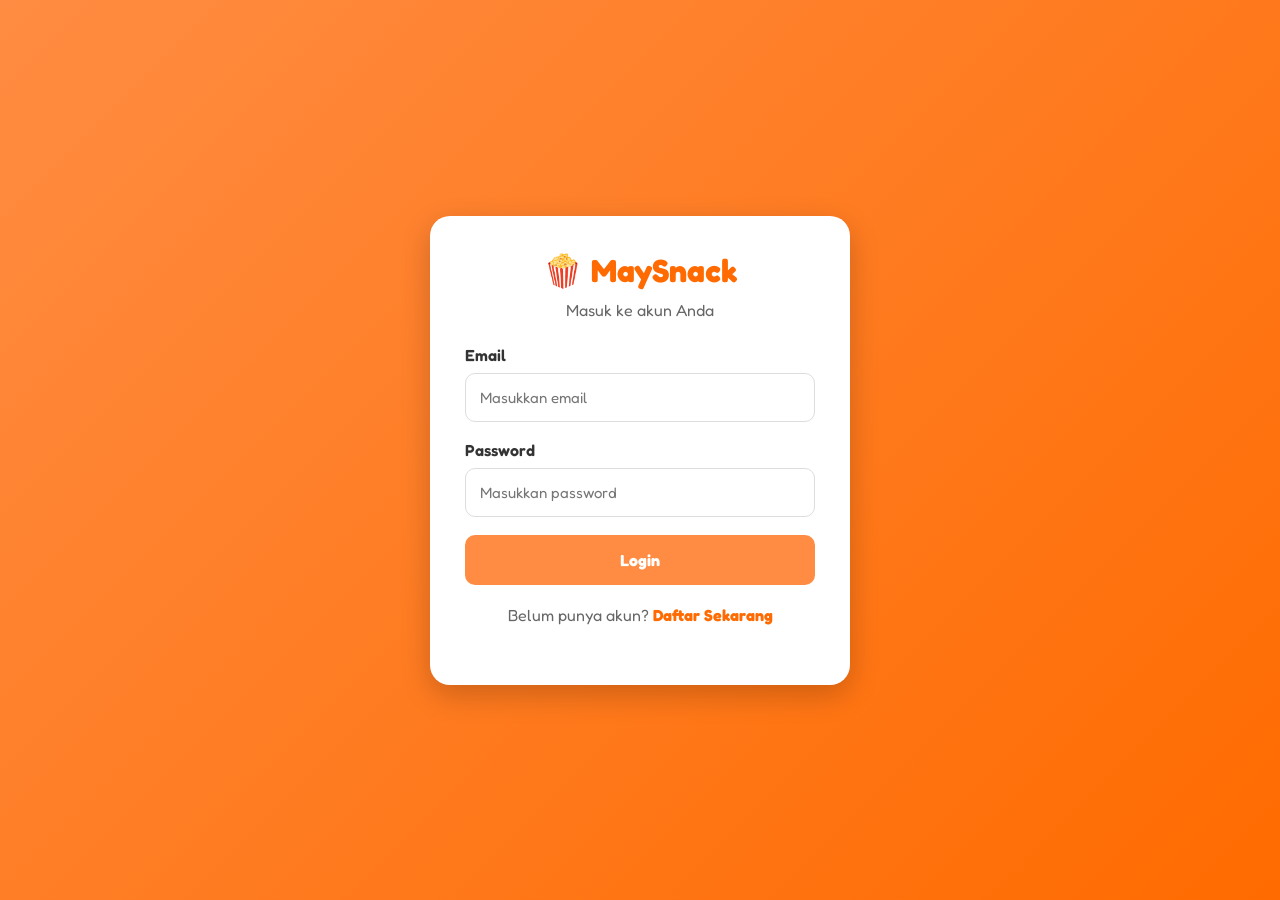
<file: admin.html>
<!DOCTYPE html>
<html lang="id">
<head>
<meta charset="UTF-8">
<meta name="viewport" content="width=device-width, initial-scale=1.0">

<title>Admin Dashboard | MaySnack</title>

<link rel="stylesheet" href="css/style.css">
<link rel="stylesheet" href="css/admin.css">

</head>
<body>

<header class="admin-header">

<h1>🍿 Dashboard Admin</h1>

</header>

<section class="dashboard">

<div class="card">
<h2>Total Produk</h2>
<h1 id="totalProduct">0</h1>
</div>

<div class="card">
<h2>Total Pesanan</h2>
<h1 id="totalOrder">0</h1>
</div>

<a href="customers.html" class="dashboard-card">
    <div class="card">
        <h3>Total Customer</h3>
        <h1 id="totalCustomer">0</h1>
    </div>
</a>
<div class="card">
    <h3>Total Pendapatan</h3>
    <h2 id="totalIncome">Rp 0</h2>
</div>
</a>

</section>

<section class="admin-menu">

<a href="manage-product.html" class="menu-card">
📦
<h3>Kelola Produk</h3>
</a>

<a href="orders.html" class="menu-card">
🛒
<h3>Pesanan</h3>
</a>

<a href="index.html" class="menu-card">
🏠
<h3>Website</h3>
</a>

</section>

<script src="js/admin.js"></script>

</body>
</html>
</file>
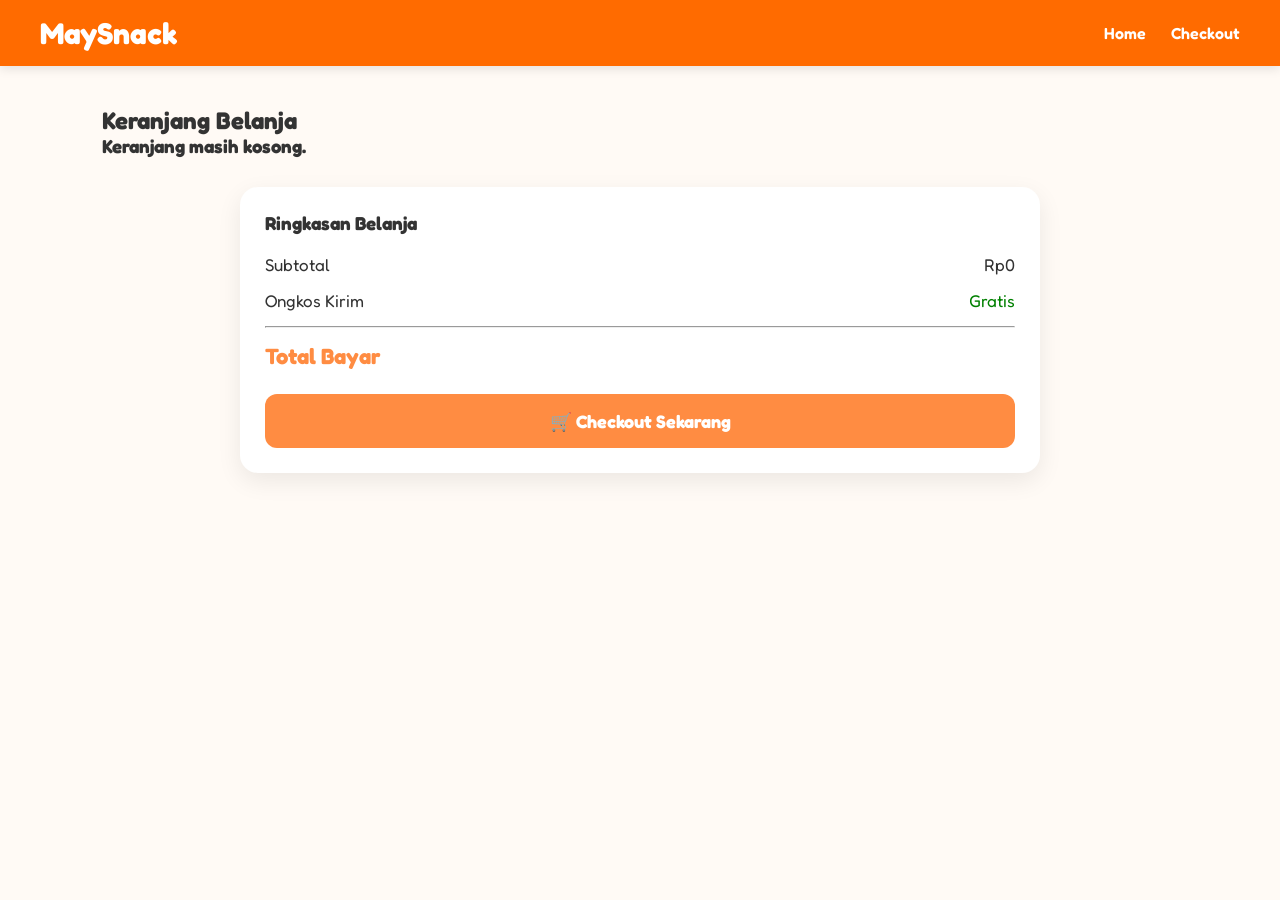
<file: cart.html>
<!DOCTYPE html>
<html lang="id">
<head>
    <meta charset="UTF-8">
    <meta name="viewport" content="width=device-width, initial-scale=1.0">
    <title>Keranjang | SnackHub</title>

    <link rel="stylesheet" href="css/style.css">
    <link rel="stylesheet" href="css/responsive.css">
    <!-- Google Analytics Dummy -->
<script>
console.log("Google Analytics Dummy Aktif");
</script>
</head>
<body>

<header>

<nav class="navbar">

<h2 class="logo">MaySnack</h2>

<ul class="nav-links">

<li><a href="index.html">Home</a></li>

<li><a href="checkout.html">Checkout</a></li>

</ul>

</nav>

</header>

<section style="padding:40px 8%;">

<h2>Keranjang Belanja</h2>

<div id="cart-items"></div>

<div class="summary-card">

    <h3>Ringkasan Belanja</h3>

    <div class="summary-row">
        <span>Subtotal</span>
        <span id="subtotal">Rp0</span>
    </div>

    <div class="summary-row">
        <span>Ongkos Kirim</span>
        <span style="color:green;">Gratis</span>
    </div>

    <hr>

    <div class="summary-row total-row">
        <strong>Total Bayar</strong>
        <strong id="total">Rp0</strong>
    </div>

    <a href="checkout.html" class="checkout-btn">
        🛒 Checkout Sekarang
    </a>

</div>

</section>

<script src="js/cart.js"></script>

</body>
</html>
</file>
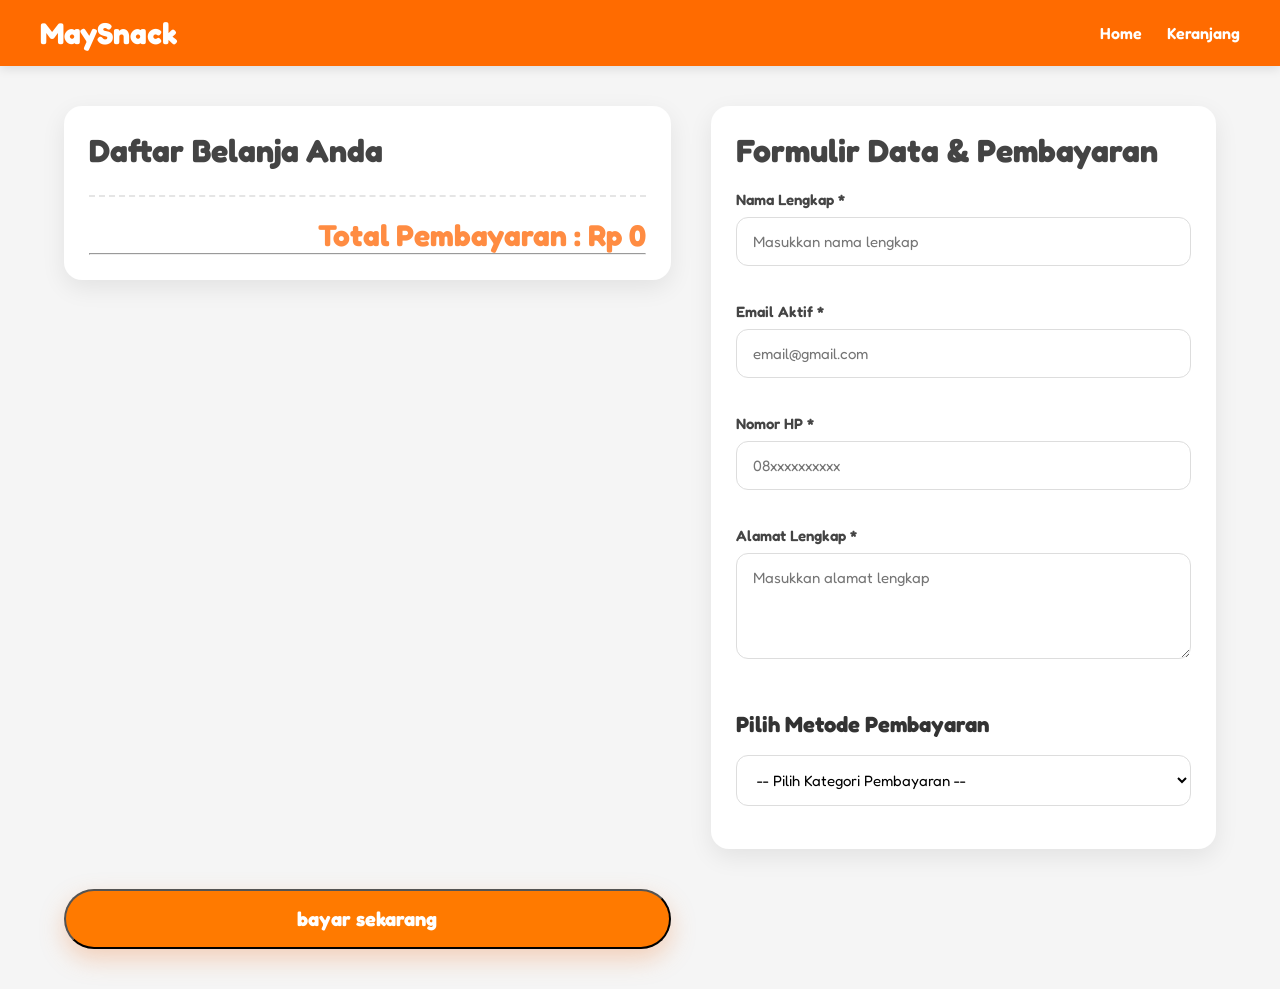
<file: checkout.html>
<!DOCTYPE html>
<html lang="id">
<head>
    <meta charset="UTF-8">
    <meta name="viewport" content="width=device-width, initial-scale=1.0">
    <title>Checkout | MaySnack</title>

    <link rel="stylesheet" href="css/style.css">
    <link rel="stylesheet" href="css/responsive.css">
    <!-- Google Analytics Dummy -->
<script>
console.log("Google Analytics Dummy Aktif");
</script>
</head>
<body>

<header>
    <nav class="navbar">
        <h2 class="logo"> MaySnack</h2>

        <ul class="nav-links">
            <li><a href="index.html">Home</a></li>
            <li><a href="cart.html">Keranjang</a></li>
        </ul>
    </nav>
</header>

<section class="checkout-page">

    <div class="checkout-container">

        <!-- KIRI -->
        <div class="checkout-card">

            <h2>Daftar Belanja Anda</h2>

            <div id="checkout-items">

                <p>Keranjang belanja kosong.</p>

            </div>

            <h3 id="checkout-total">
                Total: Rp0
            </h3>
            <hr>

        </div>

        <!-- KANAN -->
        <div class="checkout-card">

            <h2>Formulir Data & Pembayaran</h2>

            <form id="checkout-form">

                <label>Nama Lengkap *</label>

                <input
                    type="text"
                    id="name"
                    placeholder="Masukkan nama lengkap"
                    required
                >

                <label>Email Aktif *</label>

                <input
                    type="email"
                    id="email"
                    placeholder="email@gmail.com"
                    required
                >

                <label>Nomor HP *</label>

                <input
                    type="tel"
                    id="phone"
                    placeholder="08xxxxxxxxxx"
                    required
                >

                <label>Alamat Lengkap *</label>

                <textarea
                    id="address"
                    rows="4"
                    placeholder="Masukkan alamat lengkap"
                    required
                ></textarea>

    <h3 class="payment-title">Pilih Metode Pembayaran</h3>

<select id="paymentCategory">
    <option value="">-- Pilih Kategori Pembayaran --</option>
    <option value="ewallet">E-Wallet</option>
    <option value="bank">Transfer Bank</option>
    <option value="qris">QRIS</option>
    <option value="cod">COD (bayar di tempat)</option>
</select>
<div class="payment-list" id="paymentList" style="display:none;">

</div>

<div id="paymentOptions"></div>

</div>
<button type="submit" class="btn"> 
bayar sekarang 
</button>
            </form>

        </div>

    </div>

</section>

<script src="js/checkout.js"></script>

</body>
</html>
</file>
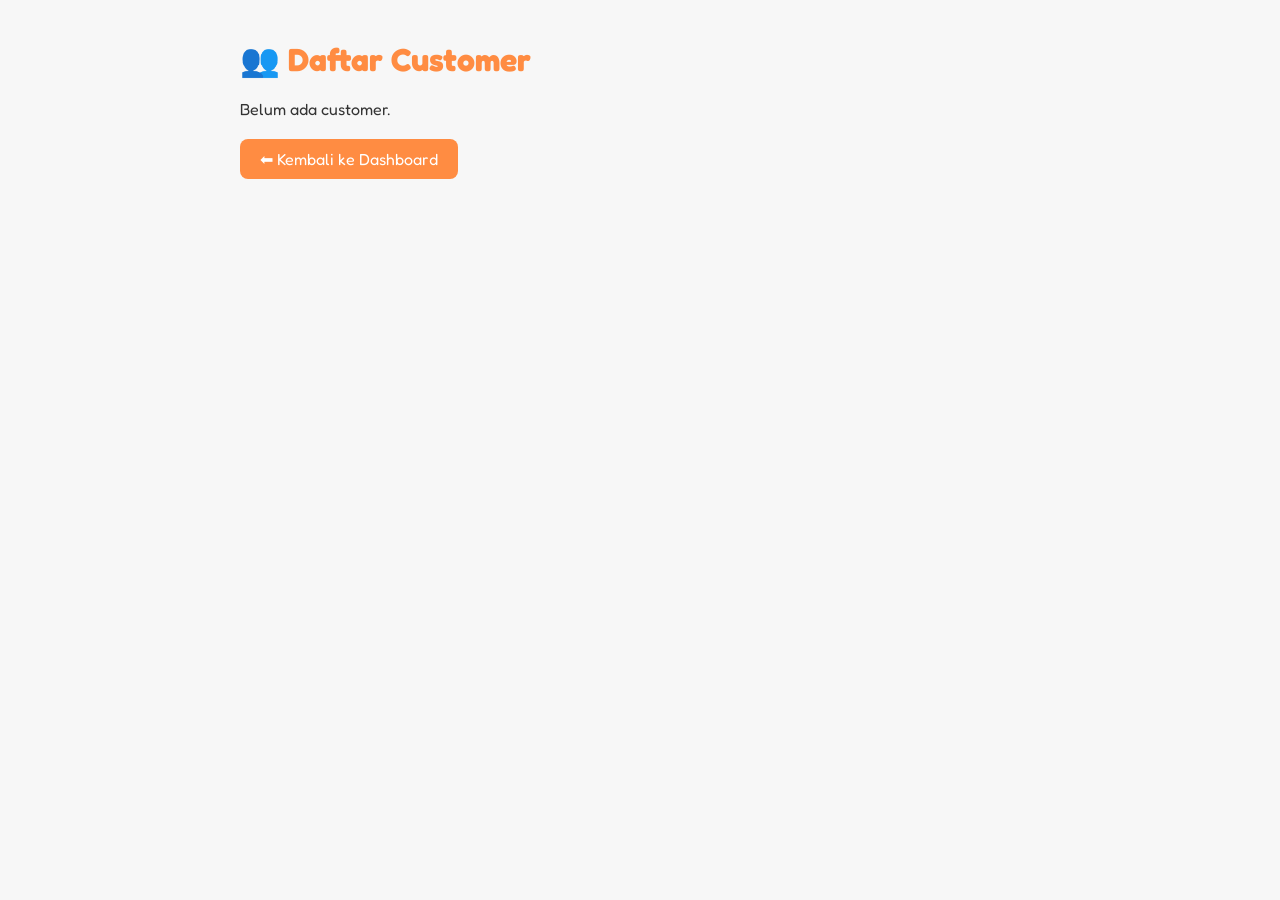
<file: customers.html>
<!DOCTYPE html>
<html lang="id">
<head>
    <meta charset="UTF-8">
    <meta name="viewport" content="width=device-width, initial-scale=1.0">
    <title>Daftar Customer | MaySnack</title>

    <link rel="stylesheet" href="css/style.css">
    <link rel="stylesheet" href="css/customers.css">
</head>

<body>

<div class="container">

    <h1>👥 Daftar Customer</h1>

    <div id="customerList"></div>

    <br>

    <a href="admin.html" class="back-btn">
        ⬅ Kembali ke Dashboard
    </a>

</div>

<script src="js/customers.js"></script>

</body>
</html>
</file>
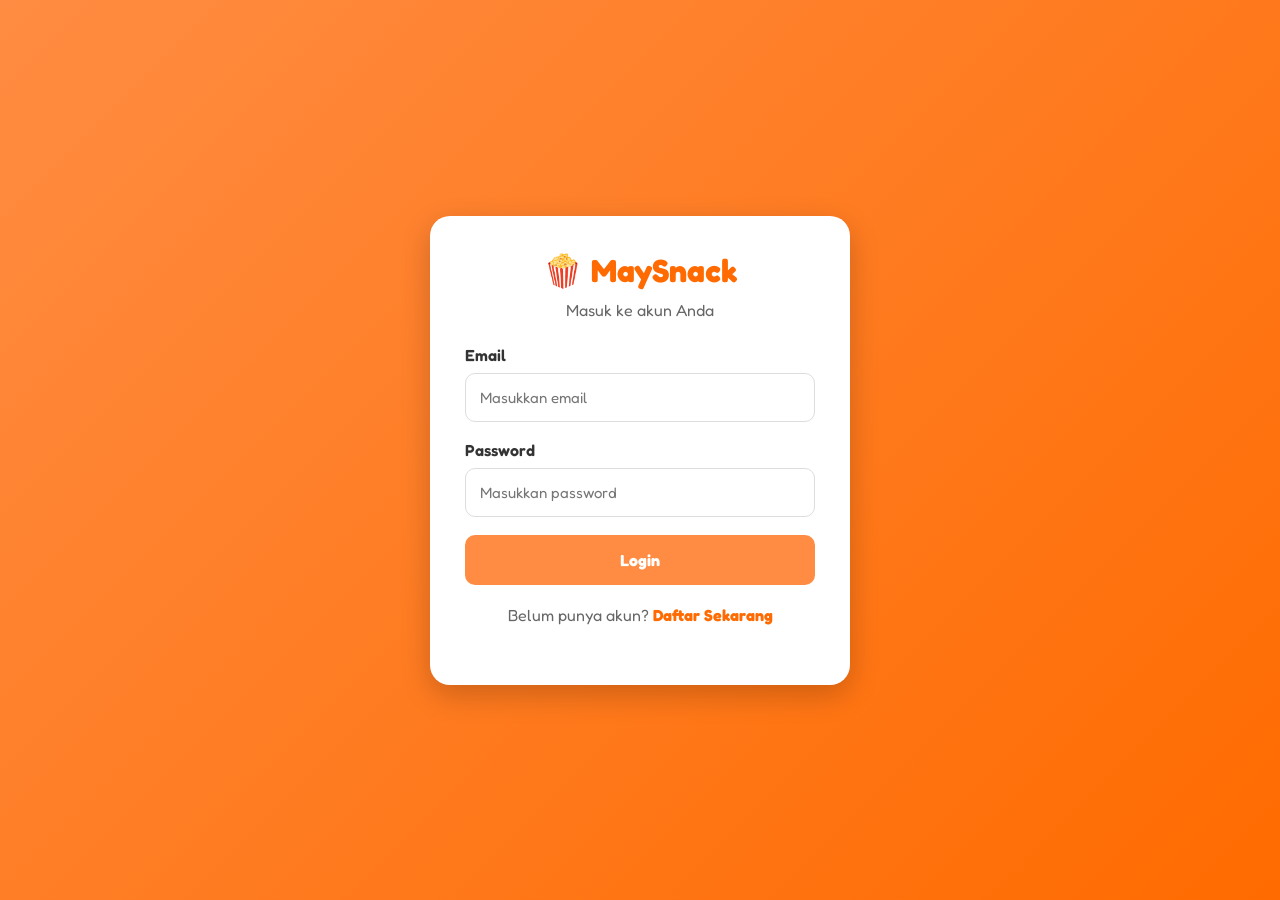
<file: login.html>
<!DOCTYPE html>
<html lang="id">
<head>
    <meta charset="UTF-8">
    <meta name="viewport" content="width=device-width, initial-scale=1.0">
    <title>Login | MaySnack</title>

    <link rel="stylesheet" href="css/style.css">
    <link rel="stylesheet" href="css/login.css">
</head>
<body>

<div class="login-container">

    <div class="login-card">

        <h1>🍿 MaySnack</h1>
        <p>Masuk ke akun Anda</p>

        <form id="loginForm">

            <label>Email</label>
            <input
                type="email"
                id="email"
                placeholder="Masukkan email"
                required
            >

            <label>Password</label>
            <input
                type="password"
                id="password"
                placeholder="Masukkan password"
                required
            >

            <button type="submit">
                Login
            </button>

        </form>

        <p class="register">
            Belum punya akun?
            <a href="register.html">Daftar Sekarang</a>
        </p>

    </div>

</div>

<script src="js/login.js"></script>

</body>
</html>
</file>
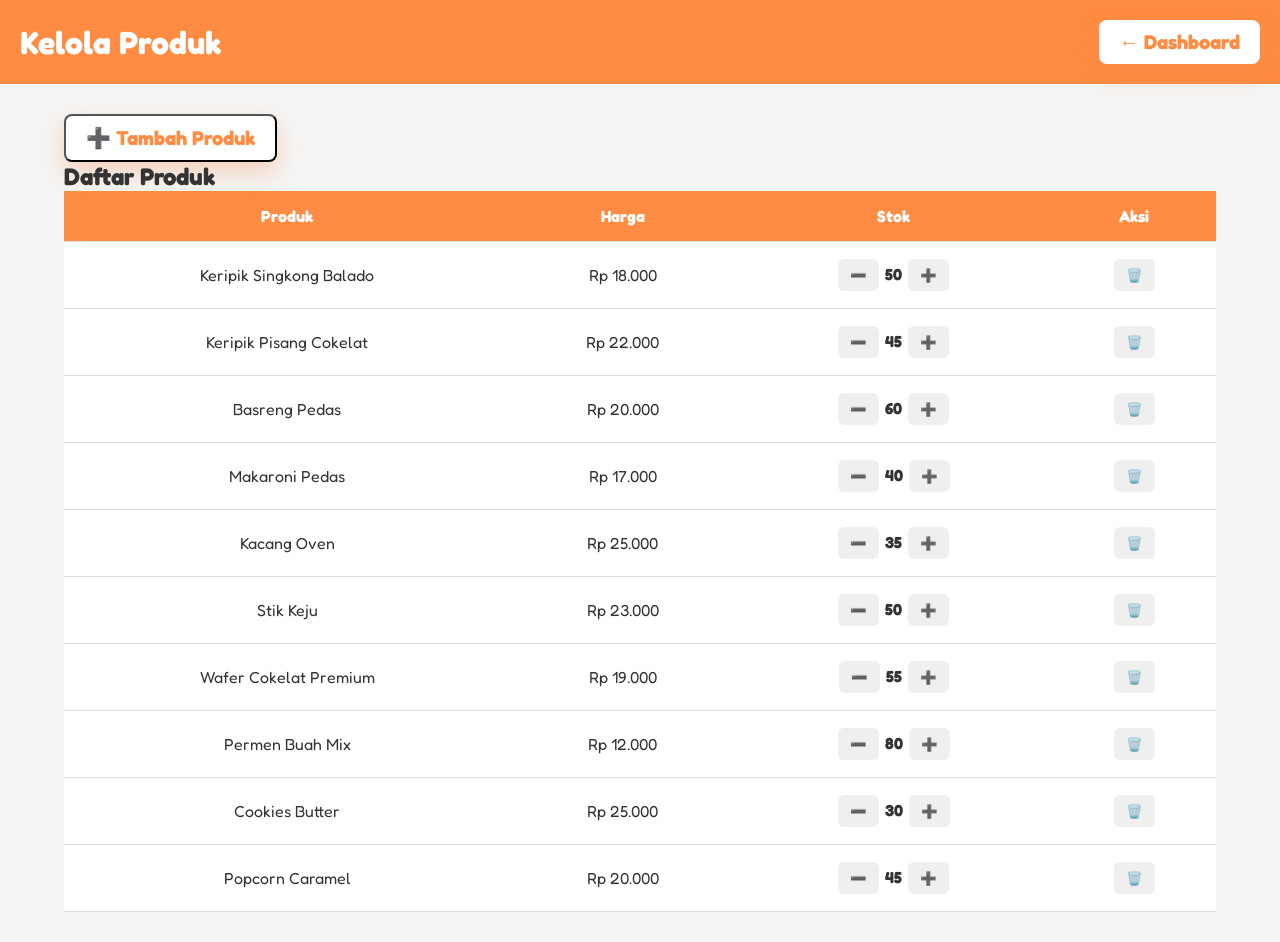
<file: manage-product.html>
<!DOCTYPE html>
<html lang="id">
<head>
<meta charset="UTF-8">
<meta name="viewport" content="width=device-width, initial-scale=1.0">

<title>Kelola Produk | MaySnack</title>

<link rel="stylesheet" href="css/style.css">
<link rel="stylesheet" href="css/manage-product.css">
</head>

<body>

<header class="admin-header">
    <h1>Kelola Produk</h1>
    <a href="admin.html" class="btn">← Dashboard</a>
</header>

<div class="container">
<button id="showFormBtn" class="btn">
    ➕ Tambah Produk
</button>

<h2>Daftar Produk</h2>

<table class="product-table">

<thead>
<tr>
<th>Produk</th>
<th>Harga</th>
<th>Stok</th>
<th>Aksi</th>
</tr>
</thead>

<tbody id="product-list">
</tbody>

</table>

</div>

<script src="js/manage-product.js"></script>

</body>
</html>
</file>
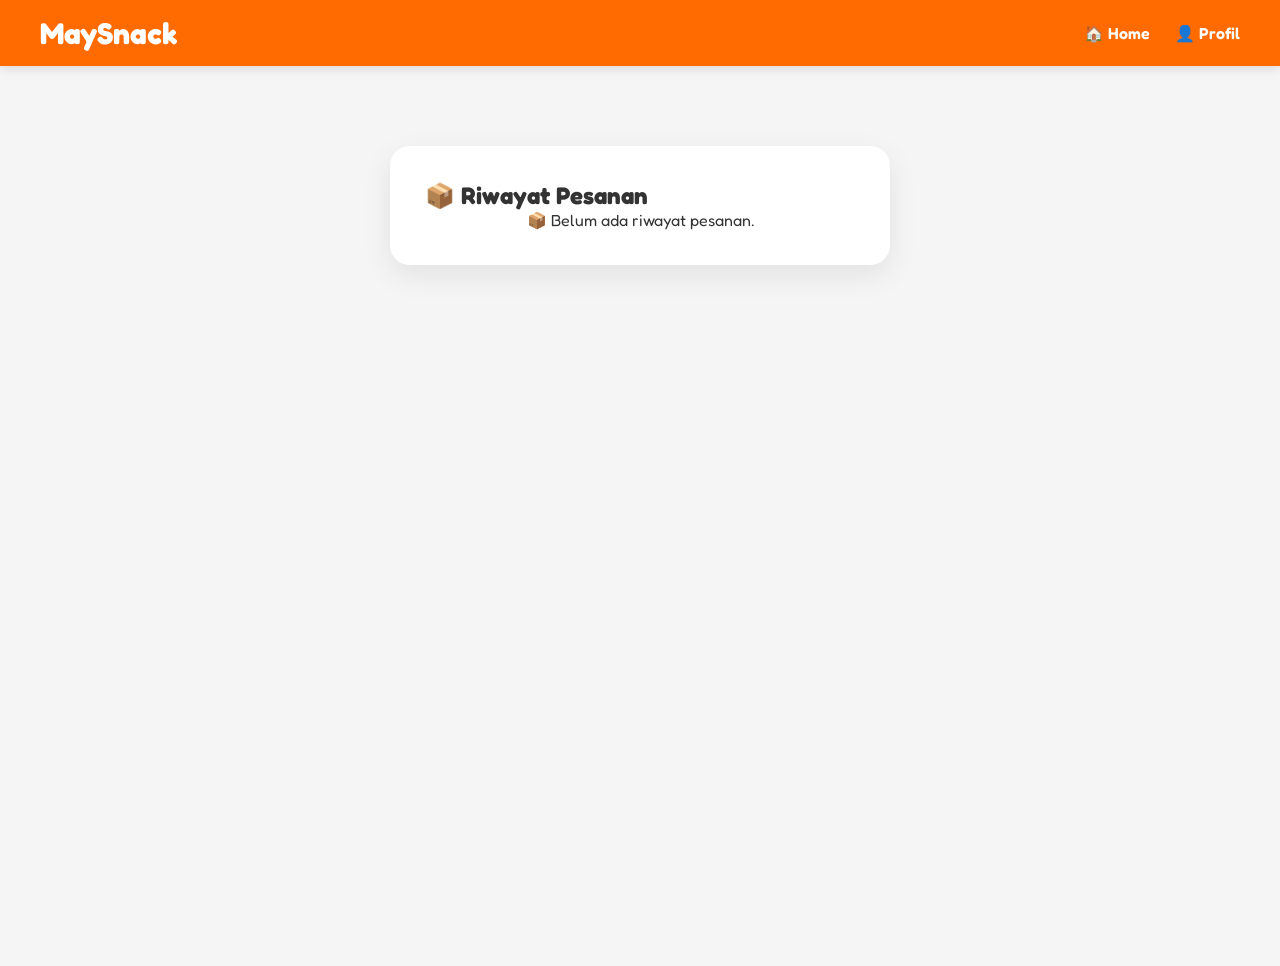
<file: orders.html>
<!DOCTYPE html>
<html lang="id">
<head>
<meta charset="UTF-8">
<meta name="viewport" content="width=device-width, initial-scale=1.0">

<title>Riwayat Pesanan | MaySnack</title>

<link rel="stylesheet" href="css/style.css">
<link rel="stylesheet" href="css/profile.css">

</head>

<body>

<header>

<nav class="navbar">

<h2 class="logo">MaySnack</h2>

<ul class="nav-links">

<li><a href="index.html">🏠 Home</a></li>

<li><a href="profile.html">👤 Profil</a></li>

</ul>

</nav>

</header>

<section class="checkout-page">

<div class="profile-card">

<h2>📦 Riwayat Pesanan</h2>

<div id="ordersList"></div>

</div>

</section>

<script src="js/orders.js"></script>

</body>
</html>
</file>
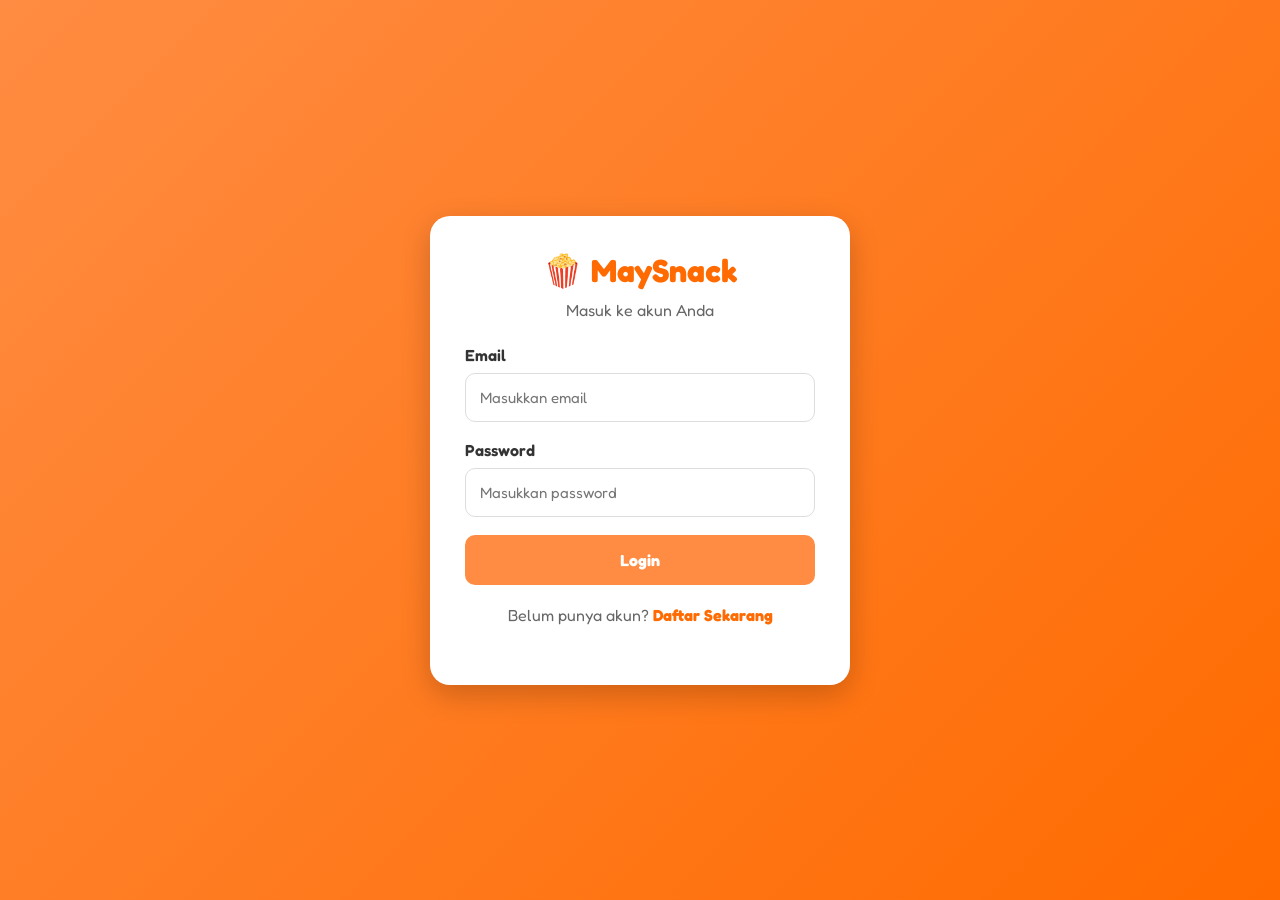
<file: profile.html>
<!DOCTYPE html>
<html lang="id">
<head>
    <meta charset="UTF-8">
    <meta name="viewport" content="width=device-width, initial-scale=1.0">
    <title>Profil | MaySnack</title>

    <link rel="stylesheet" href="css/style.css">
    <link rel="stylesheet" href="css/profile.css">

</head>
<body>

<header class="navbar">

    <h2 class="logo">MaySnack</h2>

    <ul class="nav-links">
        <li><a href="index.html">🏠 Home</a></li>
        <li><a href="orders.html">📦 Riwayat Pesanan</a></li>
    </ul>

</header>

<div class="profile-card">

    <div class="profile-header">
        <div class="avatar">👤</div>

        <h2 id="profileName">
            Nama User
        </h2>

        <p id="profileEmail">
            email@gmail.com
        </p>
    </div>

    <div class="profile-info">

        <div class="info-box">
            <span>Role</span>
            <h3 id="profileRole">Customer</h3>
        </div>

        <div class="info-box">
            <span>Status</span>
            <h3>Aktif</h3>
        </div>

        <div class="info-box">
            <span>Bergabung</span>
            <h3>2026</h3>
        </div>

    </div>

    <button onclick="logout()" class="logout-btn">
        
        -> Logout
    </button>

</div>

</section>

<script src="js/profile.js"></script>

</body>
</html>
</file>
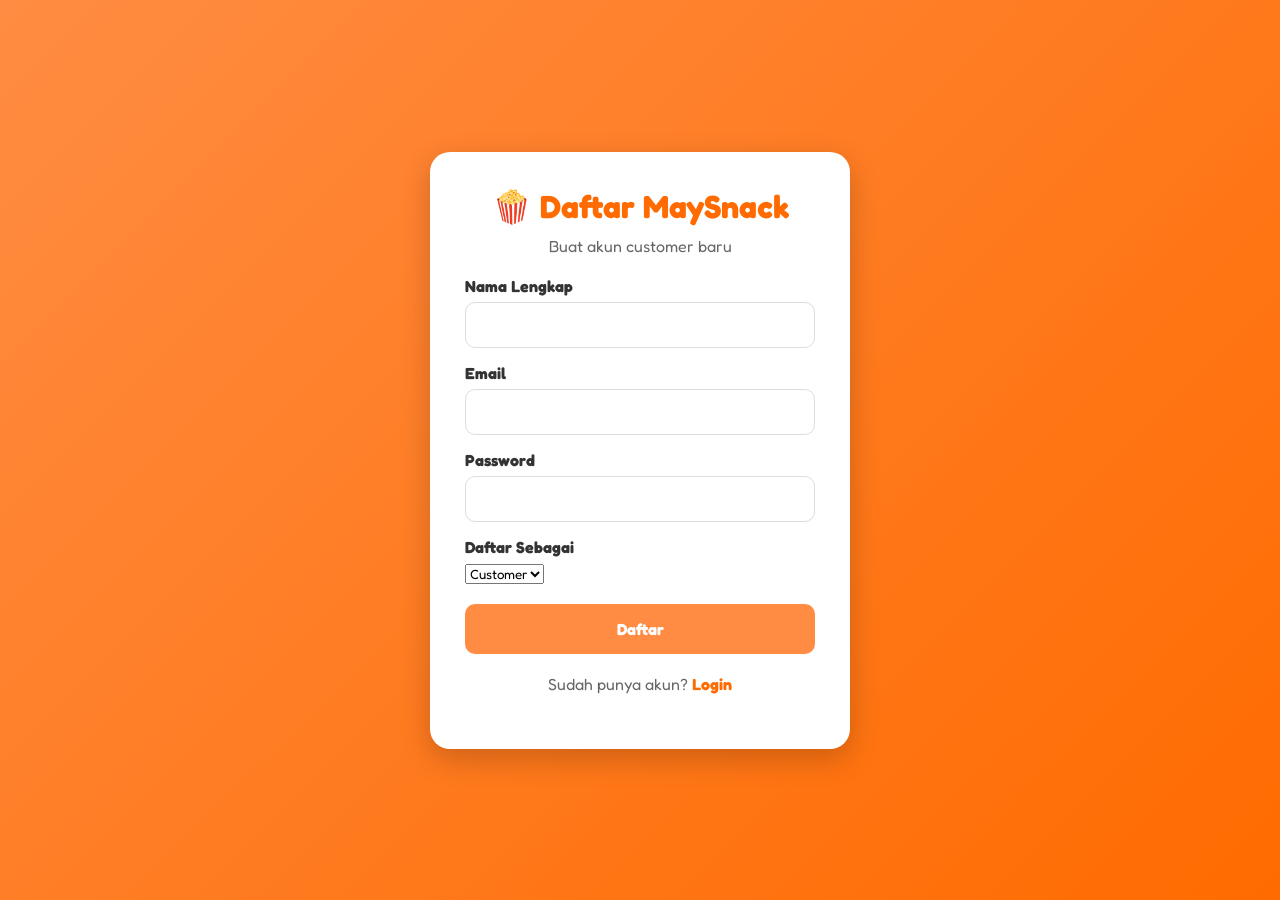
<file: register.html>
<!DOCTYPE html>
<html lang="id">
<head>
<meta charset="UTF-8">
<meta name="viewport" content="width=device-width, initial-scale=1.0">

<title>Register | MaySnack</title>

<link rel="stylesheet" href="css/style.css">
<link rel="stylesheet" href="css/register.css">

</head>
<body>

<div class="register-container">

<div class="register-card">

<h1>🍿 Daftar MaySnack</h1>

<p>Buat akun customer baru</p>

<form id="registerForm">

<label>Nama Lengkap</label>
<input type="text" id="name" required>

<label>Email</label>
<input type="email" id="email" required>

<label>Password</label>
<input type="password" id="password" required>
<label>Daftar Sebagai</label>

<select id="role" required>
    <option value="customer">Customer</option>
    <option value="admin">Admin</option>
</select>

<div id="adminCodeBox" style="display:none;">

    <label>Kode Admin</label>

    <input
        type="password"
        id="adminCode"
        placeholder="Masukkan kode admin">

</div>

<button type="submit">
Daftar
</button>

</form>

<p class="login-link">
Sudah punya akun?
<a href="login.html">Login</a>
</p>

</div>

</div>

<script src="js/register.js"></script>

</body>
</html>
</file>
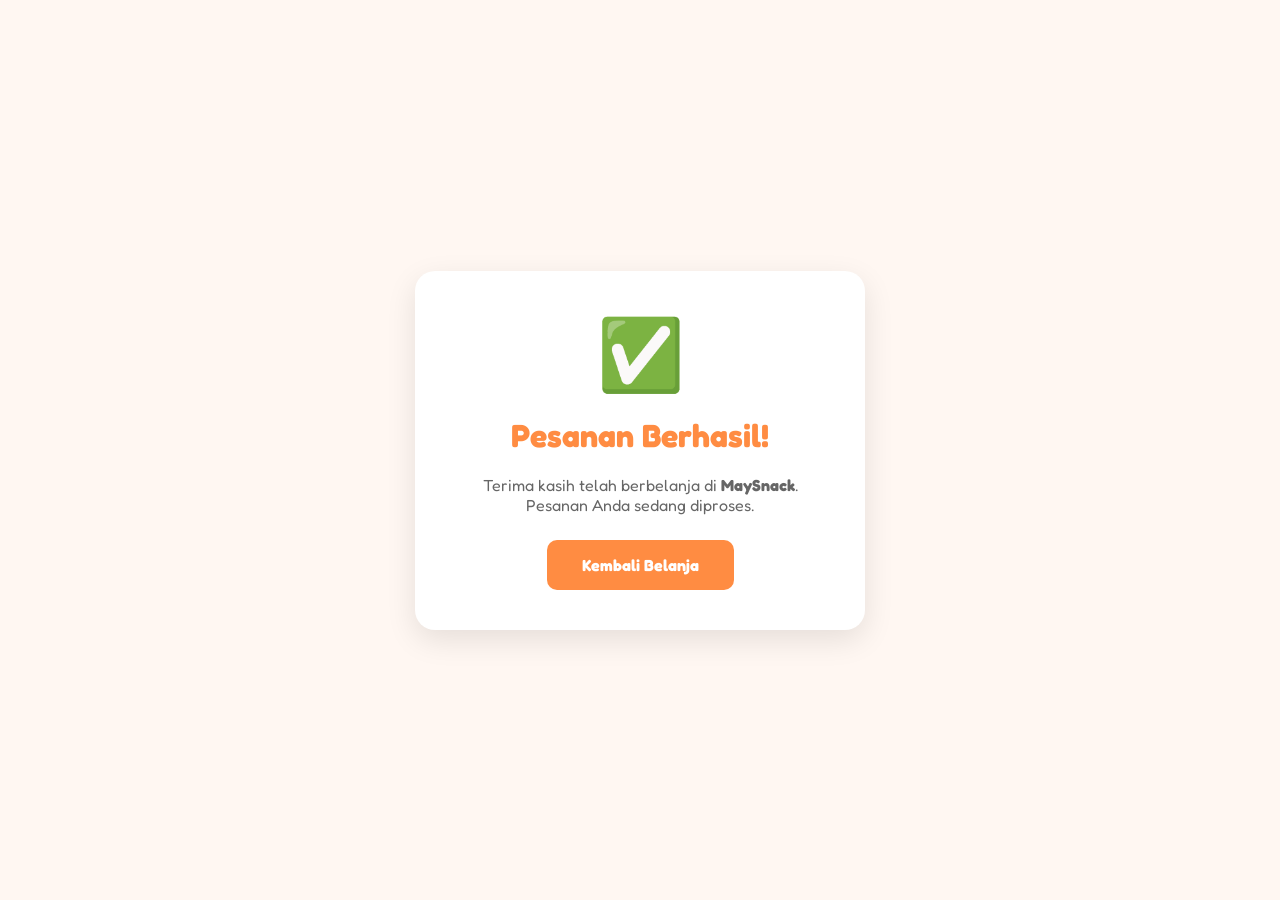
<file: success.html>
<!DOCTYPE html>
<html lang="id">
<head>
<meta charset="UTF-8">
<title>Pesanan Berhasil</title>

<link rel="stylesheet" href="css/style.css">

<style>

.success-page{
height:100vh;
display:flex;
justify-content:center;
align-items:center;
background:#fff7f2;
}

.success-card{

background:white;

padding:40px;

border-radius:20px;

text-align:center;

box-shadow:0 10px 30px rgba(0,0,0,.1);

max-width:450px;

}

.success-card h1{

color:#ff8c42;

margin:20px 0;

}

.success-card p{

color:#666;

margin-bottom:25px;

}

.success-card a{

display:inline-block;

background:#ff8c42;

padding:15px 35px;

border-radius:10px;

color:white;

text-decoration:none;

font-weight:bold;

}

</style>

</head>

<body>

<div class="success-page">

<div class="success-card">

<div style="font-size:70px;">
✅
</div>

<h1>Pesanan Berhasil!</h1>

<p>
Terima kasih telah berbelanja di
<b>MaySnack</b>.
Pesanan Anda sedang diproses.
</p>

<a href="index.html">
Kembali Belanja
</a>

</div>

</div>

</body>

</html>
</file>
<file: css/style.css>
@import url('https://fonts.googleapis.com/css2?family=Fredoka:wght@400;600;700&display=swap');
/* ===========================
   FONT
=========================== */

body{
    font-family: 'Fredoka', sans-serif;
    background:#fffaf5;
    color:#333;
}
/* =========================
   RESET
========================= */

*{
    margin:0;
    padding:0;
    box-sizing:border-box;
    font-family:'Fredoka', sans-serif;
}

body{
    background:#fffaf5;
    color:#333;
}

/* =========================
   NAVBAR
========================= */

.navbar{
    background:#ff6b00;
    padding:15px 40px;
    display:flex;
    justify-content:space-between;
    align-items:center;
    position:sticky;
    top:0;
    z-index:1000;
    box-shadow:0 3px 10px rgba(0,0,0,0.1);
}

.logo{
    color:white;
    font-size:30px;
    font-weight:bold;
}

.nav-links{
    display:flex;
    list-style:none;
    gap:25px;
}

.nav-links a{
    color:white;
    text-decoration:none;
    font-weight:600;
    transition:.3s;
}

.nav-links a:hover{
    color:#fff3cd;
}

/* =========================
   HERO
========================= */

.hero{
    height:600px;
    display:flex;
    justify-content:center;
    align-items:center;
    text-align:center;

    background:
    linear-gradient(rgba(0,0,0,.35),rgba(0,0,0,.35)),
    url("../images/hero.png");

    background-size:cover;
    background-position:center;
    color:white;
}

.hero-content{
    max-width:700px;
}

.hero-badge{
    display:inline-block;
    background:#ff8c42;
    padding:10px 20px;
    border-radius:30px;
    font-weight:bold;
    margin-bottom:20px;
}

.hero h1{
    font-size:64px;
    line-height:1.1;
    margin-bottom:20px;
}

.hero p{
    font-size:22px;
    margin-bottom:35px;
}

.btn{
    display:inline-block;
    background:#ff7a00;
    color:white;
    padding:15px 35px;
    border-radius:50px;
    text-decoration:none;
    font-weight:700;
    transition:.3s;
    box-shadow:0 10px 25px rgba(237, 137, 75, 0.35);
}

.btn:hover{
    background:#ff6b00;
    transform:translateY(-3px);
}
.btn{
    font-size:20px;
    padding:16px 40px;
    border-radius:50px;
}

/* =========================
   SEARCH
========================= */

.search-section{
    display:flex;
    justify-content:center;
    gap:15px;
    padding:35px 20px;
    flex-wrap:wrap;
}

.search-section input,
.search-section select{
    padding:12px;
    width:280px;
    border:1px solid #ddd;
    border-radius:10px;
    font-size:15px;
}

/* =========================
   JUDUL
========================= */

.section-title{
    text-align:center;
    margin-top:70px;      /* jarak dari atas */
    margin-bottom:40px;
    font-size:34px;
    color:#ff7a00;
}

/* =========================
   PRODUK
========================= */

.products{
    display:grid;
    grid-template-columns:repeat(auto-fit,minmax(250px,1fr));
    gap:25px;
    padding:20px 8% 60px;
}

.product-card{
    background:white;
    border-radius:20px;
    overflow:hidden;
    box-shadow:0 12px 25px rgba(0,0,0,.15);
    transition:.3s;
}

.product-card:hover{
    transform:translateY(-8px);
}

.product-card img{
    width:100%;
    height:220px;
    object-fit:cover;
}

.product-info{
    padding:18px;
}

.product-info h3{
    margin-bottom:10px;
}

.price{
    color:#ff7a00;
    font-size:20px;
    font-weight:bold;
    margin:10px 0;
}

.category{
    color:gray;
    font-size:14px;
    margin-bottom:15px;
}

.product-info button{
    width:100%;
    padding:12px;
    border:none;
    border-radius:8px;
    background:#ff7a00;
    color:white;
    cursor:pointer;
    transition:.3s;
    font-size:15px;
}

.product-info button:hover{
    background:#e56700;
}

/* =========================
   FOOTER
========================= */

footer{
    background:#333;
    color:white;
    text-align:center;
    padding:25px;
    margin-top:40px;
}
/* =========================
   MODAL DETAIL
========================= */

.modal {
    display: none;
    position: fixed;
    z-index: 9999;
    left: 0;
    top: 0;
    width: 100%;
    height: 100%;
    background: rgba(0, 0, 0, 0.5);
}

.modal-content {
    background: #fff;
    width: 90%;
    max-width: 500px;
    margin: 60px auto;
    padding: 25px;
    border-radius: 15px;
    text-align: center;
    position: relative;
}

.modal-content img {
    width: 250px;
    height: 250px;
    object-fit: cover;
    border-radius: 10px;
    margin-bottom: 20px;
}

.close {
    position: absolute;
    top: 15px;
    right: 20px;
    font-size: 30px;
    cursor: pointer;
    font-weight: bold;
}

#modal-price {
    color: #ff7a00;
    font-size: 22px;
    font-weight: bold;
    margin: 15px 0;
}

#modal-description {
    margin-bottom: 20px;
}
.product-card{
    position: relative;
}

.badge{
    position:absolute;
    top:10px;
    left:10px;
    background:#ef4444;
    color:white;
    padding:5px 10px;
    border-radius:8px;
    font-size:12px;
    font-weight:bold;
}
*{
    font-family: 'Fredoka', sans-serif;
}
/* Font Judul */
.logo,
.hero h1,
.section-title{
    font-family: 'Fredoka', sans-serif;
    font-weight: 700;
}
/* ===== CHECKOUT MODERN ===== */

.checkout-page{
    background:#f5f5f5;
    padding:40px 5%;
    min-height:100vh;
}

.checkout-container{
    display:grid;
    grid-template-columns:1.2fr 1fr;
    gap:40px;
    align-items:start;
}

.checkout-card{
    background:#fff;
    border-radius:18px;
    padding:25px;
    box-shadow:0 8px 25px rgba(0,0,0,.08);
}

.checkout-card h2{
    margin-bottom:20px;
    color:#444;
    font-size:32px;
    font-weight: 700;
}

.checkout-card label{
    display:block;
    margin-top:18px;
    margin-bottom:8px;
    font-size:15px;
    font-weight:600;
    color:#444;
}

.checkout-card input,
.checkout-card textarea,
.checkout-card select{
    width:100%;
    padding:14px 16px;
    border:1px solid #ddd;
    border-radius:12px;
    font-size:15px;
    margin-bottom:18px;
    transition:.3s;
    background:#fff;
}

.checkout-card input:focus,
.checkout-card textarea:focus{
    border-color:#ff8c42;
    outline:none;
    box-shadow:0 0 10px rgba(255,140,66,.2);
}

.checkout-card .btn{
    width:100%;
    padding:18px;
    margin-top:25px;
    border:none;
    border-radius:15px;
    background:linear-gradient(135deg,#ff8c42,#ff6b00);
    color:white;
    font-size:18px;
    font-weight:700;
    cursor:pointer;
    transition:.3s;
}
.checkout-card .btn:hover{
    transform:translateY(-3px);
    box-shadow:0 10px 20px rgba(255,140,66,.3);
}
.payment-title{
    margin-top:30px;
    margin-bottom:18px;
    font-size:22px;
    font-weight:700;
    color:#333;
}
#checkout-total{
    margin-top:25px;
    padding-top:20px;
    border-top:2px dashed #e5e5e5;
    color:#ff8c42;
    font-size:30px;
    font-weight:700;
    text-align:right;
}
/* ================= TESTIMONI ================= */

.testimoni{
    padding:80px 8%;
    background:#fffaf5;
    text-align:center;
}

.sub-title{
    color:#ff8c42;
    font-weight:bold;
    letter-spacing:2px;
    margin-bottom:10px;
}

.testimoni-container{
    display:grid;
    grid-template-columns:repeat(auto-fit,minmax(280px,1fr));
    gap:25px;
    margin-top:40px;
}

.testimoni-card{
    background:#fff;
    padding:30px;
    border-radius:20px;
    box-shadow:0 8px 20px rgba(0,0,0,0.08);
    transition:.3s;
    text-align:left;
}

.testimoni-card:hover{
    transform:translateY(-8px);
}

.stars{
    color:#ffb400;
    font-size:22px;
    margin-bottom:15px;
}

.testimoni-card p{
    color:#555;
    line-height:1.7;
}

.testimoni-card h4{
    margin-top:20px;
    color:#ff8c42;
}

/* ================= FOOTER ================= */

.footer{
    background:linear-gradient(135deg,#ff8c42,#ff6b00);
    color:white;
    padding:60px 8% 20px;
}

.footer-container{
    display:grid;
    grid-template-columns:repeat(auto-fit,minmax(250px,1fr));
    gap:40px;
}

.footer h3{
    margin-bottom:15px;
}

.footer p{
    line-height:1.8;
}

.copyright{
    text-align:center;
    margin-top:40px;
    border-top:1px solid rgba(255,255,255,.3);
    padding-top:20px;
}
.jam-operasional{
    margin-top:20px;
    background:rgba(255,255,255,0.15);
    padding:15px;
    border-radius:12px;
}

.jam-operasional h4{
    margin-bottom:10px;
    color:#fff8dc;
}

.jam-operasional p{
    margin:5px 0;
}
/* ================= HEADER SEARCH ================= */

.top-search{
    background:#ff6b00;
    padding:18px 8%;
    display:flex;
    justify-content:center;
    gap:20px;
    flex-wrap:wrap;
}

.top-search input,
.top-search select{
    width:420px;
    padding:14px 18px;
    border:none;
    border-radius:10px;
    font-size:16px;
    outline:none;
}

.top-search select{
    width:260px;
}
.cart-icon{
    color:white;
    text-decoration:none;
    font-weight:bold;
}

#cart-count{
    background:white;
    color:#ff8c42;
    padding:2px 8px;
    border-radius:50%;
    margin-left:5px;
    font-size:13px;
    font-weight:bold;
}
/* ================= REVIEW ================= */

.review-form{
    max-width:600px;
    margin:50px auto;
    display:flex;
    flex-direction:column;
    gap:15px;
}

.review-form h3{
    text-align:center;
    color:#ff8c42;
}

.review-form input,
.review-form textarea,
.review-form select{
    padding:12px;
    border:1px solid #ddd;
    border-radius:10px;
    font-size:15px;
}

.review-form textarea{
    resize:vertical;
    min-height:120px;
}

.review-form button{
    background:#ff8c42;
    color:white;
    padding:14px;
    border:none;
    border-radius:10px;
    font-size:16px;
    cursor:pointer;
    transition:0.3s;
}

.review-form button:hover{
    background:#ff6b00;
}
/* ===== CART MODERN ===== */

.cart-item{
    display:flex;
    align-items:center;
    gap:20px;
    background:#fafafa;
    border:1px solid #eee;
    border-radius:15px;
    padding:18px;
    margin-bottom:18px;
}

.cart-item img{
    width:100px;
    height:100px;
    border-radius:12px;
    object-fit:cover;
}

.cart-info{
    flex:1;
    margin-left: 15px;
}

.cart-info h3{
    font-size:22px;
    margin-bottom:8px;
    color:#333;
}
.cart-info p{
    margin:5px 0;
    color:#666;
    font-size:15px;
}

.cart-info h2{
    color:#ff8c42;
    margin:8px 0;
    font-size:28px;
}
.cart-price{
    color:#ff8c42;
    font-size:20px;
    font-weight:bold;
    margin:8px 0;
}

.cart-rating{
    color:#ffb400;
    margin-bottom:8px;
}

.cart-action{
    display:flex;
    align-items:center;
    justify-content:space-between;
    gap: 12px;
    margin-top:15px;
}

.qty{
    display:flex;
    align-items:center;
    gap:12px;
}

.qty button{
    width:35px;
    height:35px;
    border:none;
    border-radius:50%;
    background:#ff8c42;
    color:white;
    font-size:18px;
    cursor:pointer;
}

.delete-btn{
    background:#ff4d4f;
    color:white;
    border:none;
    padding:10px 15px;
    border-radius:10px;
    cursor:pointer;
    font-size:14px;
    min-width: 90px;
}

.summary-card{
    background:#fff;
    border-radius:20px;
    padding:20px;
    margin-top:20px;
    box-shadow:0 8px 20px rgba(0,0,0,.08);
}

.summary-row{
    display:flex;
    justify-content:space-between;
    margin:12px 0;
}
.qty span{
    font-size:18px;
    font-weight:bold;
    min-width:20px;
    text-align:center;
}
/* ===== RINGKASAN BELANJA ===== */

.summary-card{
    max-width:800px;
    margin:30px auto;
    background:#fff;
    padding:25px;
    border-radius:18px;
    box-shadow:0 8px 25px rgba(0,0,0,.08);
}

.summary-card h3{
    margin-bottom:20px;
    color:#333;
}

.summary-row{
    display:flex;
    justify-content:space-between;
    margin:15px 0;
    font-size:17px;
}

.total-row{
    font-size:22px;
    color:#ff8c42;
}

.checkout-btn{
    display:block;
    width:100%;
    text-align:center;
    margin-top:25px;
    padding:16px;
    background:#ff8c42;
    color:white;
    text-decoration:none;
    border-radius:12px;
    font-size:18px;
    font-weight:bold;
    transition:.3s;
}

.checkout-btn:hover{
    background:#ff6d00;
}
/* ===== PAYMENT ===== */

.payment-list{
    display:grid;
    grid-template-columns:repeat(2,1fr);
    gap:15px;
    margin-top:20px;
}
.payment-item{
    display:flex;
    align-items:center;
    gap:12px;
    padding:16px;
    border:1px solid #ddd;
    border-radius:15px;
    background:#fff;
    cursor:pointer;
    transition:.3s;
    min-height:70px;
}

.payment-item input{
    width:18px;
    height:18px;
    margin:0;
}

.payment-item img{
    width:55px;
    height:30px;
    object-fit:contain;
    flex-shrink: 0;
}
.payment-item span{
    flex:1;
    line-height:1.4;
}

.payment-item span{
    font-size:15px;
    font-weight:600;
    color:#333;
    white-space: nowrap;
}

.payment-item:hover{
    border-color:#ff8c42;
    box-shadow:0 5px 15px rgba(0,0,0,.08);
}

.payment-item:has(input:checked){
    border:2px solid #ff8c42;
    background:#fff8f2;
}
.profile-dropdown{
    position:absolute;
    top:40px;
    right:0;
    background:#fff;
    border-radius:10px;
    box-shadow:0 5px 15px rgba(0,0,0,.2);
    min-width:200px;
    overflow:hidden;
    z-index:999;
}

.profile-dropdown a{
    display:block;
    padding:12px 15px;
    color:#333;
    text-decoration:none;
}

.profile-dropdown a:hover{
    background:#f5f5f5;
}
.stock{
    color:#16a34a;
    font-weight:600;
    font-size:14px;
    margin:8px 0;
}
</file>
<file: css/admin.css>
body{
background:#f5f5f5;
}

.admin-header{
background:#ff8c42;
color:white;
padding:20px 8%;
display:flex;
justify-content:space-between;
align-items:center;
}

.admin-header button{
background:white;
color:#ff8c42;
border:none;
padding:10px 20px;
border-radius:8px;
cursor:pointer;
font-weight:bold;
}

.dashboard{
display:grid;
grid-template-columns:repeat(auto-fit,minmax(220px,1fr));
gap:20px;
padding:40px 8%;
}

.card{
background:white;
padding:30px;
border-radius:15px;
text-align:center;
box-shadow:0 8px 20px rgba(0,0,0,.08);
}

.card h1{
margin-top:15px;
font-size:42px;
color:#ff8c42;
}

.admin-menu{
padding:20px 8%;
display:grid;
grid-template-columns:repeat(auto-fit,minmax(220px,1fr));
gap:20px;
}

.menu-card{
background:white;
padding:30px;
text-align:center;
text-decoration:none;
color:#333;
border-radius:15px;
box-shadow:0 8px 20px rgba(0,0,0,.08);
transition:.3s;
font-size:24px;
}

.menu-card:hover{
transform:translateY(-6px);
}
.customer-list{
    margin-top:30px;
    background:#fff;
    padding:20px;
    border-radius:12px;
}

.customer-card{
    border-bottom:1px solid #ddd;
    padding:10px 0;
}

.customer-card h4{
    margin:0;
    color:#333;
}

.customer-card p{
    margin:5px 0 0;
    color:#666;
}
</file>
<file: css/responsive.css>
@media (max-width:768px){

    .navbar{
        display:flex;
        justify-content: space-between;
        align-items:center;
        padding: 15px 20px;
    }
    .top-search{
    display:flex;
    gap:10px;
    padding:15px 20px;
    justify-content:center;
    flex-wrap:wrap;
}
.top-search input{
    flex:2;
    min-width:180px;
}

.top-search select{
    flex:1;
    min-width:130px;
}

    /* Logo */
    .logo{
        margin-bottom:15px;
        font-size:30px;
    }

    /* Home Produk Cart sejajar */
    .nav-links{
        display:flex;
        flex-direction:row;
        align-items:center;
        gap:18px;
        margin-bottom:20px;
    }

    .nav-links li{
        list-style:none;
    }

    .nav-links a{
        font-size:18px;
    }

    /* Search di bawah menu */
    .top-search{
        width:100%;
        display:flex;
        flex-direction:column;
        align-items:center;
        gap:15px;
    }

    .top-search input,
    .top-search select{
        width:90%;
        max-width:350px;
    }

    .hero{
        height:300px;
    }

    .hero h1{
        font-size:30px;
    }

    .hero p{
        font-size:15px;
    }

    .products{
        grid-template-columns:1fr;
    }
}

@media (max-width:768px){
    .checkout-container{
    display:flex !important;
    flex-direction:column !important;
    gap:20px;
}

.checkout-card{
    width:100% !important;
}
 
    .payment-list{
    grid-template-columns:1fr;
    }
.cart-item{
    display:flex !important;
    flex-direction:column !important;
    align-items:center !important;
    text-align:center;
}

.cart-item img{
    width:90px;
    height:90px;
}

.cart-info{
    flex:none;
    width:100%;
    margin-left:0 !important;
}

.cart-action{
    display:flex;
    flex-direction:column;
    align-items:center;
    gap:10px;
    width:100%;
}

.cart-info h3{
    font-size:16px;
}

.cart-info p{
    font-size:13px;
}

.cart-info h2{
    font-size:22px;
}

.qty{
    gap:8px;
}

.qty button{
    width:30px;
    height:30px;
    font-size:16px;
}

.delete-btn{
    min-width:60px;
    padding:8px;
    font-size:12px;
}
}
</file>
<file: css/customers.css>
body{
    background:#f7f7f7;
    font-family:Arial, sans-serif;
}

.container{
    width:90%;
    max-width:800px;
    margin:40px auto;
}

.container h1{
    color:#ff8c42;
    margin-bottom:20px;
}

.customer-card{
    background:#fff;
    border-radius:12px;
    padding:18px;
    margin-bottom:15px;
    box-shadow:0 2px 8px rgba(0,0,0,0.1);
}

.customer-card h3{
    margin:0;
    color:#333;
}

.customer-card p{
    margin-top:8px;
    color:#666;
}

.back-btn{
    display:inline-block;
    padding:10px 20px;
    background:#ff8c42;
    color:#fff;
    text-decoration:none;
    border-radius:8px;
}

.back-btn:hover{
    background:#e6782f;
}
</file>
<file: css/login.css>
*{
    margin:0;
    padding:0;
    box-sizing:border-box;
    font-family:'Fredoka', sans-serif;
}

body{
    background:linear-gradient(135deg,#ff8c42,#ff6b00);
    display:flex;
    justify-content:center;
    align-items:center;
    min-height:100vh;
}

.login-container{
    width:100%;
    display:flex;
    justify-content:center;
    align-items:center;
    padding:20px;
}

.login-card{
    width:100%;
    max-width:420px;
    background:#fff;
    padding:35px;
    border-radius:20px;
    box-shadow:0 10px 30px rgba(0,0,0,.2);
}

.login-card h1{
    text-align:center;
    color:#ff6b00;
    margin-bottom:10px;
}

.login-card p{
    text-align:center;
    color:#666;
    margin-bottom:25px;
}

.login-card label{
    display:block;
    margin-bottom:8px;
    font-weight:600;
}

.login-card input{
    width:100%;
    padding:14px;
    margin-bottom:18px;
    border:1px solid #ddd;
    border-radius:10px;
    font-size:15px;
}

.login-card input:focus{
    outline:none;
    border-color:#ff8c42;
    box-shadow:0 0 8px rgba(255,140,66,.3);
}

.login-card button{
    width:100%;
    padding:15px;
    background:#ff8c42;
    color:#fff;
    border:none;
    border-radius:10px;
    font-size:16px;
    font-weight:bold;
    cursor:pointer;
    transition:.3s;
}

.login-card button:hover{
    background:#ff6b00;
}

.register{
    margin-top:20px;
}

.register a{
    color:#ff6b00;
    text-decoration:none;
    font-weight:bold;
}
</file>
<file: css/manage-product.css>
body{
    font-family: Arial, sans-serif;
    background:#f5f5f5;
    margin:0;
}

.admin-header{
    background:#ff8c42;
    color:white;
    padding:20px;
    display:flex;
    justify-content:space-between;
    align-items:center;
}

.btn{
    background:white;
    color:#ff8c42;
    text-decoration:none;
    padding:10px 20px;
    border-radius:8px;
    font-weight:bold;
}

.container{
    width:90%;
    margin:30px auto;
}

form{
    background:white;
    padding:20px;
    border-radius:10px;
    margin-bottom:30px;
}

form input{
    width:100%;
    padding:12px;
    margin:10px 0;
    border:1px solid #ddd;
    border-radius:8px;
    box-sizing:border-box;
}

form button{
    width:100%;
    padding:12px;
    border:none;
    background:#ff8c42;
    color:white;
    border-radius:8px;
    font-size:16px;
    cursor:pointer;
}

.product-table{
    width:100%;
    border-collapse:collapse;
    background:white;
}

.product-table th,
.product-table td{
    padding:15px;
    border-bottom:1px solid #ddd;
    text-align:center;
}

.product-table th{
    background:#ff8c42;
    color:white;
}

.product-table button{
    border:none;
    padding:8px 12px;
    margin:2px;
    border-radius:6px;
    cursor:pointer;
}
</file>
<file: css/profile.css>
body{
    background:#f6f6f6;
    font-family:Poppins,sans-serif;
}

.profile-card{
    width:500px;
    margin:40px auto;
    background:#fff;
    border-radius:20px;
    padding:35px;
    box-shadow:0 10px 30px rgba(0,0,0,.08);
}

.profile-header{
    text-align:center;
    margin-bottom:30px;
}

.avatar{
    width:90px;
    height:90px;
    background:#ff8c42;
    color:white;
    font-size:45px;
    border-radius:50%;
    display:flex;
    align-items:center;
    justify-content:center;
    margin:auto;
}

.profile-header h2{
    margin-top:15px;
}

.profile-header p{
    color:gray;
}

.profile-info{
    display:grid;
    grid-template-columns:repeat(3,1fr);
    gap:15px;
    margin:25px 0;
}

.info-box{
    background:#fff5ee;
    padding:20px;
    border-radius:15px;
    text-align:center;
}

.info-box span{
    color:gray;
    font-size:14px;
}

.logout-btn{
    width:100%;
    background:#ff8c42;
    color:white;
    border:none;
    padding:15px;
    border-radius:12px;
    font-size:17px;
    cursor:pointer;
}

.logout-btn:hover{
    background:#ff6f00;
}
.order-card{
    background:#fff7f0;
    border:1px solid #ffd3b6;
    border-radius:15px;
    padding:20px;
    margin-bottom:20px;
}

.order-card h3{
    color:#ff8c42;
    margin-bottom:10px;
}

.order-card p{
    margin:6px 0;
}

.order-card ul{
    margin-top:10px;
    padding-left:20px;
}
</file>
<file: css/register.css>
*{
margin:0;
padding:0;
box-sizing:border-box;
font-family:'Fredoka',sans-serif;
}

body{
background:linear-gradient(135deg,#ff8c42,#ff6b00);
display:flex;
justify-content:center;
align-items:center;
min-height:100vh;
}

.register-card{
width:420px;
background:#fff;
padding:35px;
border-radius:20px;
box-shadow:0 10px 30px rgba(0,0,0,.2);
}

.register-card h1{
text-align:center;
color:#ff6b00;
margin-bottom:10px;
}

.register-card p{
text-align:center;
margin-bottom:20px;
color:#666;
}

.register-card label{
display:block;
margin-top:15px;
margin-bottom:6px;
font-weight:bold;
}

.register-card input{
width:100%;
padding:14px;
border:1px solid #ddd;
border-radius:10px;
}

.register-card button{
margin-top:20px;
width:100%;
padding:15px;
border:none;
border-radius:10px;
background:#ff8c42;
color:white;
font-size:16px;
font-weight:bold;
cursor:pointer;
}

.login-link{
margin-top:20px;
}

.login-link a{
color:#ff6b00;
font-weight:bold;
text-decoration:none;
}
</file>
